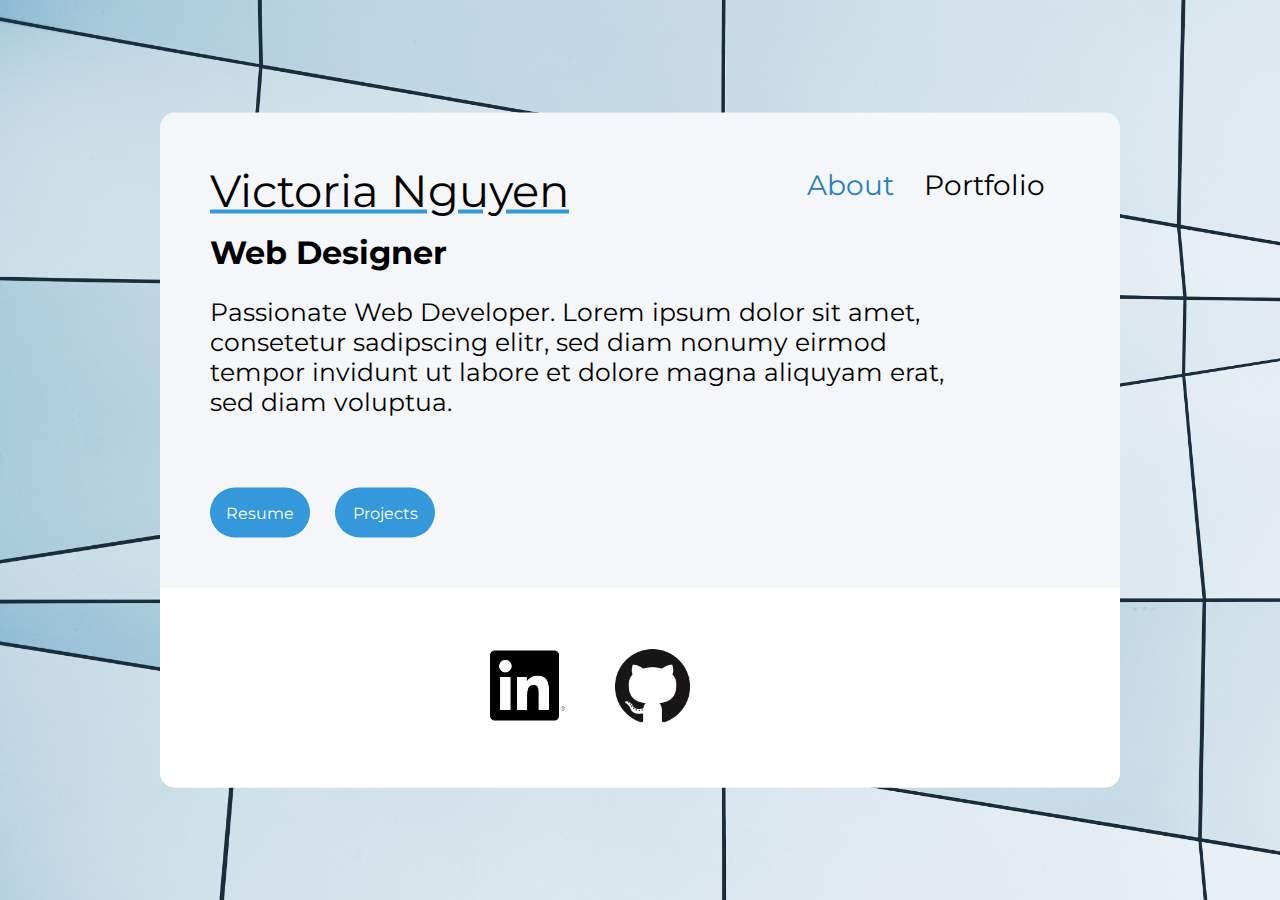
<file: index.html>
<!DOCTYPE html>

<html>

<head>
    <meta charset="utf-8">
    <meta http-equiv="X-UA-Compatible" content="IE=edge">
    <title>Victoria Nguyen - About</title>
    <meta name="viewport" content="width=device-width, initial-scale=1">
    <link rel="stylesheet" type="text/css" media="screen" href="main.css">
    <link rel="stylesheet" href="https://use.fontawesome.com/releases/v5.8.0/css/all.css" integrity="sha384-Mmxa0mLqhmOeaE8vgOSbKacftZcsNYDjQzuCOm6D02luYSzBG8vpaOykv9lFQ51Y" crossorigin="anonymous">
</head>

<body>

    <div class="header">

        <div class="header_content">

            <p id="name">Victoria Nguyen</p>

            <div class="nav">
                <ul>
                    <li>
                        <a style="color:#2980b9" class="about_link">About</a>
                    </li>
                    <li>
                        <a class="portfolio_link" href="portfolio.html">Portfolio</a>
                    </li>
                </ul>
            </div>

            <div class="short_description">

                <div class="description">
                    
                <h1 id="heading_description">Web Designer</h1>

                <p>Passionate Web Developer. Lorem ipsum dolor sit amet, consetetur sadipscing elitr, sed diam nonumy eirmod tempor invidunt ut labore et dolore magna aliquyam erat, sed diam voluptua.</p>
                
                </div>

            </div>

            <div class="short_description_btns">

<!-- Add the link to your Resume HERE-->
                <a href="VN_Resume.pdf" target="_blank"> 
                    <div class="descrp_btn">
                    Resume
                    </div>
                </a>

                <a href="portfolio.html">
                    <div class="descrp_btn">
                        Projects
                    </div>
                </a>

            </div>

            <div class="social_link">

                <div class="linkedin_link">
                    <a href="https://www.linkedin.com/in/victoria-trang-nguyen-18472983/" target="_blank"> <img src="In-Black-128px-R.png" height="auto" width="75px"> </a>
                </div>

                <div class="github_link">
                    <a href="https://github.com/nguyenv10" target="_blank"> <img src="GitHub-Mark-120px-plus.png" height="auto" width="75px"> </a>
                </div>

                <div class="email_link">
                    <a href="mailto:nguyen.victoria2015@gmail.com"> <i class="fas fa-envelope-square"></i> </a>
                </div>

                <div class="phone_link">
                    <span class="tooltiptext" id="tooltiptext"></span>
                    <a href="tel:2677527444" class="tip"> <i class="fas fa-phone-square"></i> </a>
                </div>

            </div>

        </div>

    </div>

    <div class=""></div>

    
    <script src="main.js"></script>
</body>

</html>
</file>
<file: main.css>
@import url('https://fonts.googleapis.com/css?family=Montserrat:300,400,600');

html{
    scroll-behavior: smooth;
}  

*{
    padding: 0px;
    margin: 0px;
}

body{
    margin: 0px;
    padding: 0px;
    overflow-x: hidden;

    font-family: 'Montserrat', sans-serif;
}


/* ------------ Navigation ------------ */

.nav{
    float: right;
    margin: 50px 150px 0px 0px;
    font-size: 28px;
}

.nav li{
    float:left;
    list-style-type:none;
    margin-right:20px;
    padding: 5px;

    transition: background-color 0.2s cubic-bezier(0.22, 0.61, 0.36, 1);
}

.portfolio_link{
    color: black;
    text-decoration: underline;
    text-decoration-color: #F4F6FA;
    transition: all 0.5s cubic-bezier(0.39, 0.58, 0.57, 1);
}

.portfolio_link:hover{
    text-decoration-color: #3498db;
}

.about_link{
    text-decoration: line-through;
    text-decoration-color: transparent;
    transition: all 0.5s cubic-bezier(0.39, 0.58, 0.57, 1);
    cursor: none;
}

.about_link:hover{
    text-decoration-color: #2c3e50;
}

/* ------------ Header ------------ */

.header{
    width: 100vw;
    height: 100vh;

    background-image: url("luca-bravo-207056-unsplash.jpg");
    background-attachment: fixed;
    background-repeat: no-repeat;
    background-size: cover;
}

/* ------------ Header-Content ------------ */

.header_content{
    position: relative;
    height: 75%;
    width: 75%;

    left: 50%;
    top: 50%;
    transform: translate(-50%, -50%);

    background-color: #F4F6FA;
    border-radius: 15px;
}

#name{
    /*font-size: calc(0.5rem + 3vw);*/
    position: absolute;
    font-size: 45px;
    margin: 50px 0px 0px 150px;

    text-decoration: underline;
    text-decoration-color: #3498db;
}

/* ------------ Header-Short Description ------------ */

.short_description{
    position: absolute;
    margin: 175px 0px 0px 150px;
    width: 80%;
}

.short_description h1{
    font-size: 38px;
    margin-left: 0px;
}

.short_description p{
    font-size: 28px;
    margin-left: 0px;
    margin-top: 25px;
}

#heading_description{
    transition: all 0.5s ease;
}

.anim_heading{
    animation-name: animate_head;
    animation-duration: 1s;
    animation-iteration-count: infinite;

}

@keyframes animate_head{
    0%{opacity: 1;}
    50%{opacity: 0;}
    100%{opacity: 1;}
}

.short_description_btns{
    position: absolute;
    margin-left: 150px;
    bottom: 250px;
    display: flex;

    
}

.descrp_btn{
    transition: 0.5s ease;
}

.descrp_btn:hover{
    -webkit-box-shadow: 0px 0px 66px -8px rgba(0,0,0,0.75);
    -moz-box-shadow: 0px 0px 66px -8px rgba(0,0,0,0.75);
    box-shadow: 0px 0px 66px -8px rgba(0,0,0,0.75);
}

.descrp_btn{
    height: 50px;
    
    background-color: #3498db;
    color: white;
    display: flex;

    align-content: center;
    align-items: center;
    justify-content: center;
    justify-items: center;

    border-radius: 40px;
    text-decoration: none;
}

.short_description_btns :nth-child(1){
    width: 100px;
    margin-right: 25px;
    text-decoration: none;
}

.short_description_btns :nth-child(2){
    width: 140px;
    text-decoration: none;
}

/* ------------ Social Links ------------ */

.social_link{
    display: flex;
    position: absolute;
    bottom:0px;
    height: 200px;
    width: 100%;

    align-content: center;
    align-items: center;
    justify-content: center;
    justify-items: center;
    
    background-color: #FFFFFF;
    border-radius: 0px 0px 15px 15px;
}

.social_link div{
    margin: 25px;
}

.email_link i{
    font-size: 75px;
    color: black;
}

.phone_link i{
    font-size: 75px;
    color: black;
}

.tooltiptext{
    display: block;
    opacity: 0;
    width: calc(auto + 50px);
    background-color: #3498db;
    color: #fff;
    text-align: center;
    padding: 5px 20px;
    border-radius: 20px;
   
    /* Position the tooltip text - see examples below! */
    position: absolute;
    z-index: 1;

    margin-top: 100px;
    left: 50%; 
    transform: translateX(-50%);

    transition: all 0.3s cubic-bezier(0.25, 0.46, 0.45, 0.94);
}

/* ------------ Media Query - Responsive Design ------------ */

@media only screen  and (max-width : 1470px) {
    .nav{
        margin-right: 50px;
    }

    #name{
        margin-left: 50px;
    }

    .short_description{
        margin-left: 50px;
        margin-top: 120px;
    }

    .short_description h1{
        font-size: 32px;
        margin-left: 0px;
    }
    
    .short_description p{
        font-size: 25px;
        margin-left: 0px;
    }

    .short_description_btns{
        margin-left: 50px;
    }

}


@media only screen  and (max-width : 970px) {
    .nav{
        margin-right: 20px;
        margin-top: 20px;
    }

    .nav li{
        margin-right: 10px;
    }

    #name{
        margin-left: 25px;
        margin-top: 50px;
        font-size: 30px;
    }

    .short_description{
        margin-left: 25px;
        margin-top: 125px;
    }

    .short_description h1{
        font-size: 28px;
        margin-left: 0px;
    }
    
    .short_description p{
        font-size: 22px;
        margin-left: 0px;
        margin-top: 15px;
    }

    .short_description_btns{
        margin-left: 25px;
    }

    .social_link{
        height: 100px;
    }

    .email_link i{
        font-size: 45px;
        color: black;
    }
    
    .phone_link i{
        font-size: 45px;
        color: black;
    }

    .linkedin_link img{
        width: 45px;
        height: auto;
    }

    .github_link img{
        width: 45px;
        height: auto;
    }

    .short_description_btns{
        bottom: 115px;
    }

    .nav{
        float: left;
        margin-left: 20px;
        margin-top: 10px;
    }
}

@media only screen  and (max-width : 414px) {
    .header_content{
        width: 100%;
        height: 100%;
        border-radius: 0px;
    }
}
</file>
